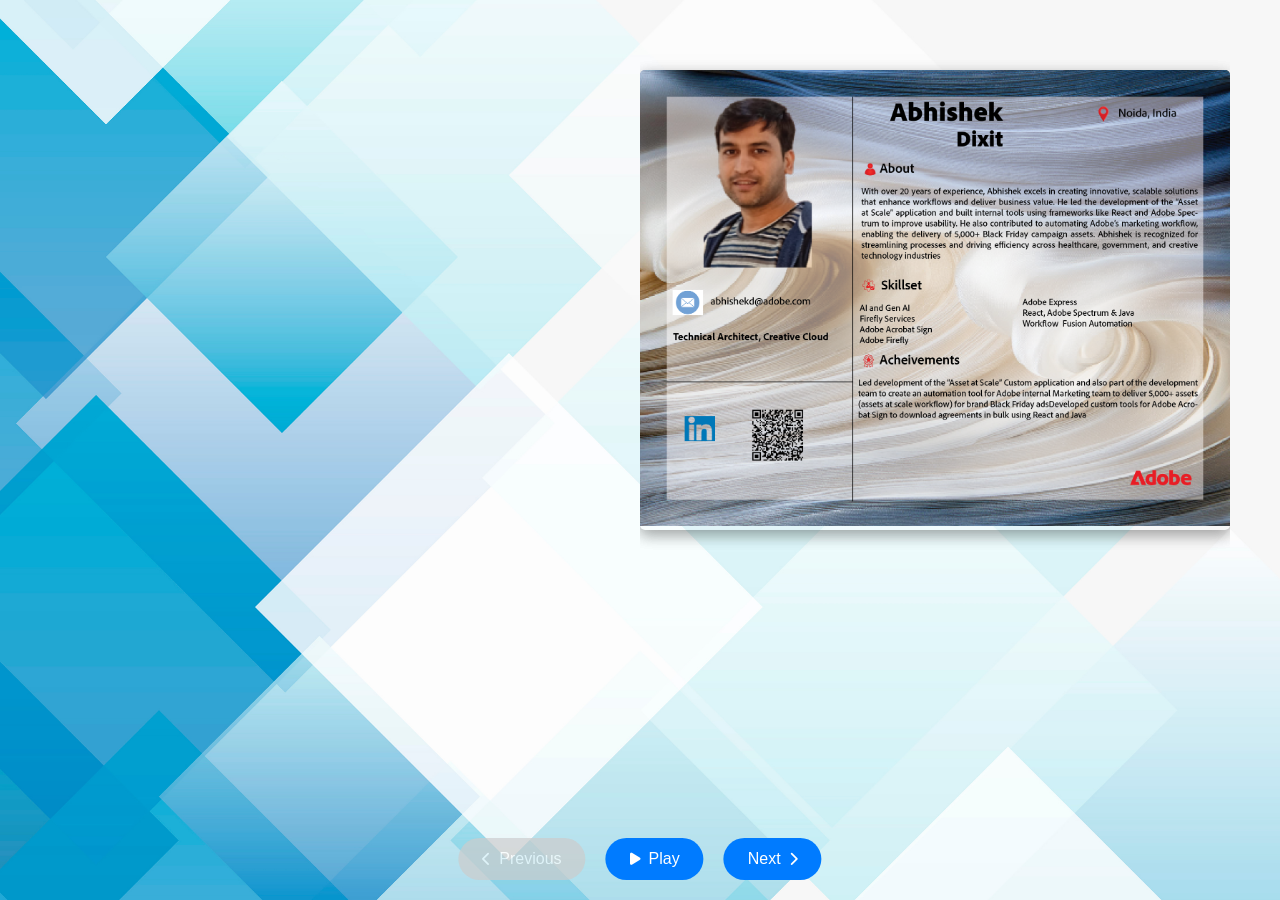
<file: index.html>
<!DOCTYPE html>
<html lang="en">
<head>
  <meta charset="UTF-8">
  <meta name="viewport" content="width=device-width, initial-scale=1.0">
  <title>Flipbook</title>
  <link rel="stylesheet" href="https://cdnjs.cloudflare.com/ajax/libs/font-awesome/6.0.0/css/all.min.css">
  <link rel="stylesheet" href="index.css">
  <script src="https://code.jquery.com/jquery-3.7.1.min.js"></script>
  <script src="index.js"></script>
</head>
<body>
  <div class="container">
    <div class="pages-container">
      <div class="pages">
        <div class="page-num-1">
          <div class="pages-content">
            <div class="pages-background"></div>
            <div class="content-inner">
              <img src="pages/Profiles new design.png" />
            </div>
          </div>
        </div>
        <div class="page-num-2">
          <div class="pages-content">
            <div class="content-inner">
              <img src="pages/Profiles new design2.png" />
            </div>
          </div>
        </div>
        <div class="page-num-3">
          <div class="pages-content">
            <div class="content-inner">
              <img src="pages/Profiles new design3.png" />
            </div>
          </div>
        </div>
        <div class="page-num-3">
          <div class="pages-content">
            <div class="content-inner">
              <img src="pages/Profiles new design4.png" />
            </div>
          </div>
        </div>
        <div class="page-num-3">
          <div class="pages-content">
            <div class="content-inner">
              <img src="pages/Profiles new design5.png" />
            </div>
          </div>
        </div>
        <div class="page-num-3">
          <div class="pages-content">
            <div class="content-inner">
              <img src="pages/Profiles new design6.png" />
            </div>
          </div>
        </div>
        <div class="page-num-3">
          <div class="pages-content">
            <div class="content-inner">
              <img src="pages/Profiles new design7.png" />
            </div>
          </div>
        </div>
        <div class="page-num-4">
          <div class="pages-content">
            <div class="content-inner">
              <img src="pages/Profiles new design8.png" />
            </div>
          </div>
        </div>
        <div class="page-num-4">
          <div class="pages-content">
            <div class="content-inner">
              <img src="pages/Profiles new design10.png" />
            </div>
          </div>
        </div>
        <div class="page-num-4">
          <div class="pages-content">
            <div class="content-inner">
              <img src="pages/GDC_SA.png" />
            </div>
          </div>
        </div>
        <div class="page-num-4">
          <div class="pages-content">
            <div class="content-inner">
              <img src="pages/Profiles new design9.png" />
            </div>
          </div>
        </div>
        <div class="page-num-4">
          <div class="pages-content">
            <div class="content-inner">
              <img src="pages/Profiles new design11.png" />
            </div>
          </div>
        </div>
        <div class="page-num-4">
          <div class="pages-content">
            <div class="content-inner">
              <img src="pages/Profiles new design12.png" />
            </div>
          </div>
        </div>
      </div>
    </div>
	<div class="controls">
		<button id="prev-page"><i class="fas fa-chevron-left"></i> Previous</button>
		<button id="play"><i class="fas fa-play"></i> Play</button>
		<button id="stop" style="display: none;"><i class="fas fa-stop"></i> Stop</button>
		<button id="next-page">Next <i class="fas fa-chevron-right"></i></button>
	  </div>
  </div>
</body>
</html>
</file>
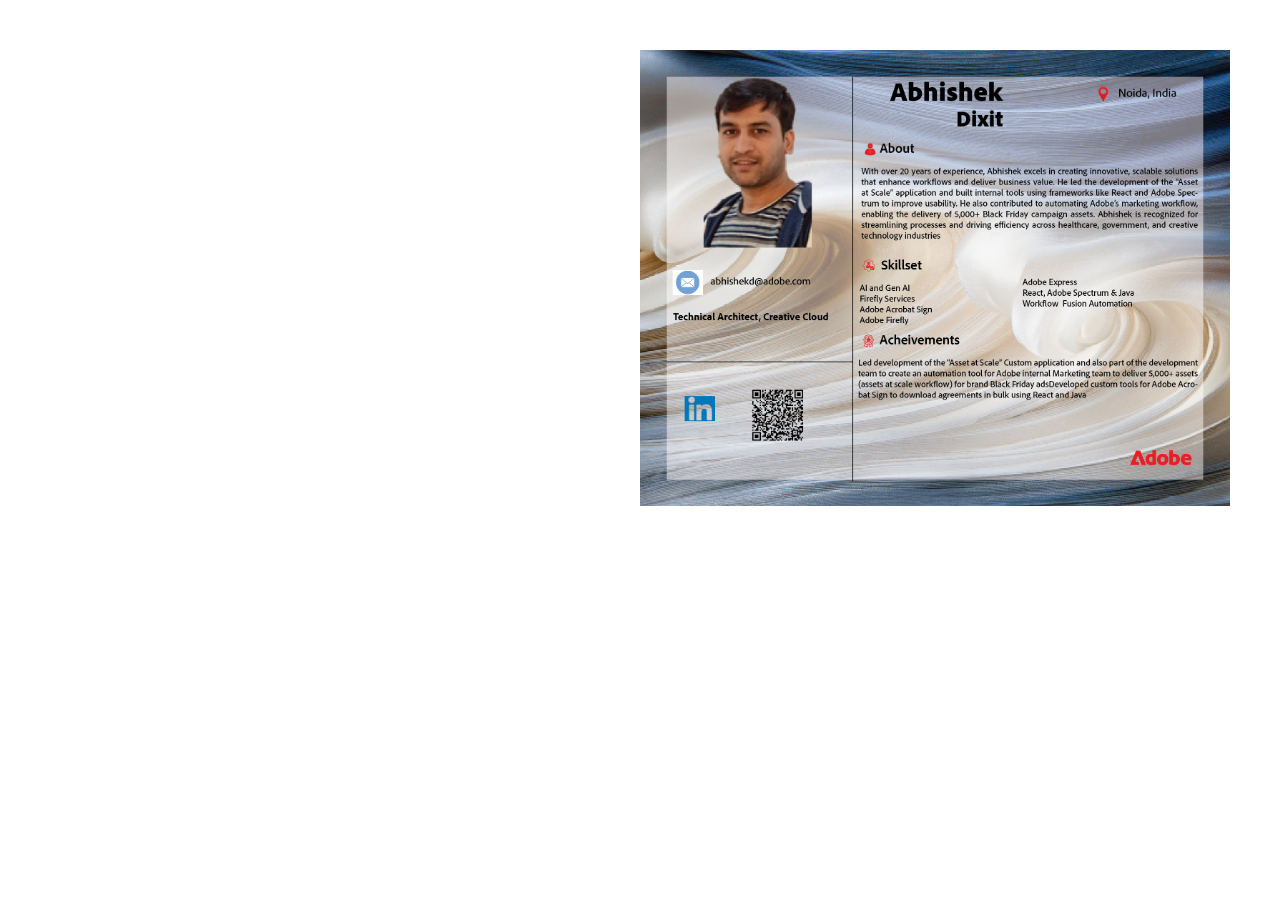
<file: demos/magazine/index.html>
<!DOCTYPE html>
<html lang="en">
<head>
	<meta charset="UTF-8">
	<meta name="viewport" content="width=device-width, initial-scale=1.0">
	<title>Document</title>
	<link rel="stylesheet" href="index.css">
	<script src="https://code.jquery.com/jquery-3.7.1.min.js"></script>
    <script src="index.js"></script>

</head>
<body>
	<div class="container">
		<div class="pages-container">
			<div class="pages">
			  <div class="page-num-1">
				<div class="pages-content">
				  <div class="pages-background"></div>
				  <div class="content-inner">
					<img src="pages/Profiles new design.png" />
				  </div>
				</div>
			  </div>
			  <div class="page-num-2">
				<div class="pages-content">
				  <div class="content-inner">
					<img src="pages/Profiles new design2.png" />
				  </div>
				</div>
	  
			  </div>
			  <div class="page-num-3">
				<div class="pages-content">
				  <div class="content-inner">
					<img src="pages/Profiles new design3.png" />
				  </div>
				</div>
			  </div>
			  <div class="page-num-3">
				<div class="pages-content">
				  <div class="content-inner">
					<img src="pages/Profiles new design4.png" />
				  </div>
				</div>
			  </div>
			  <div class="page-num-3">
				<div class="pages-content">
				  <div class="content-inner">
					<img src="pages/Profiles new design5.png" />
				  </div>
				</div>
			  </div>

			  	  <div class="page-num-3">
				<div class="pages-content">
				  <div class="content-inner">
					<img src="pages/Profiles new design6.png" />
				  </div>
				</div>
			  </div>
			  	  <div class="page-num-3">
				<div class="pages-content">
				  <div class="content-inner">
					<img src="pages/Profiles new design7.png" />
				  </div>
				</div>
			  </div>
			  <div class="page-num-4">
				<div class="pages-content">
				  <div class="content-inner">
					<img src="pages/Profiles new design8.png" />
				  </div>
				</div>
			  </div>
			  <div class="page-num-4">
				<div class="pages-content">
				  <div class="content-inner">
					<img src="pages/Profiles new design10.png" />
				  </div>
				</div>
			  </div>
			  <div class="page-num-4">
				<div class="pages-content">
				  <div class="content-inner">
					<img src="pages/Profiles new design9.png" />
				  </div>
				</div>
			  </div>
			  <div class="page-num-4">
				<div class="pages-content">
				  <div class="content-inner">
					<img src="pages/Profiles new design11.png" />
				  </div>
				</div>
			  </div>
			  <div class="page-num-4">
				<div class="pages-content">
				  <div class="content-inner">
					<img src="pages/Profiles new design12.png" />
				  </div>
				</div>
			  </div>
			</div>
		  </div>
	  
	  </div>
	  
</body>
</html>
</file>
<file: index.css>
img {
  max-width: 100%;
}

body {
  overflow: hidden;
}

.container {
  width: 100%;
  height: 100%;
}

.pages-container {
  position: absolute;
  top: 0;
  left: 0;
  right: 0;
  bottom: 0;
  background-image: url("AdobeStock_351479995.jpeg");
  background-size: cover;
  background-repeat: no-repeat;
}

.pages {
  width: 100%;
}

.pages [class^="page-num-"] {
  background-size: 400px;
  position: relative;
  width: 500px;
}

.pages-content {
  text-align: center;
  position: absolute;
  width: 100%;
  display: table;
  top: 0;
  bottom: 0;
  left: 0;
  right: 0;
  font-size: 12px;
  box-shadow: 0 5px 15px rgba(0, 0, 0, 0.2);
  border-radius: 5px; 
  overflow: hidden;
  margin-top: 20px;
}

.book-wrapper {
  user-select: none;
}

.page-wrapper {
  height: "100% !important";
}

.controls {
  position: fixed;
  bottom: 20px;
  left: 50%;
  transform: translateX(-50%);
  display: flex;
  gap: 0px;
  justify-content: center;
}

.controls button {
  padding: 12px 24px;
  font-size: 16px;
  margin: 0 10px;
  cursor: pointer;
  border: none;
  border-radius: 25px;
  background-color: #007bff;
  color: white;
  transition: background-color 0.3s ease, transform 0.2s ease;
  display: inline-flex;
  align-items: center;
  gap: 8px;
}

.controls button:hover {
  background-color: #0056b3;
  transform: translateY(-2px);
}

.controls button:active {
  transform: translateY(0);
}

.controls button:disabled {
  background-color: #cccccc;
  cursor: not-allowed;
  opacity: 0.7;
}

.controls button i {
  font-size: 14px;
}

#stop {
  display: none; 
}
</file>
<file: demos/magazine/index.css>
img {
  max-width: 100%;
  /* height: 100%; */
}
body {
  /*   background:  linear-gradient(
      rgba(255, 250, 250, 0.75), 
      rgba(255, 250, 250, 0.75)), url(https://image.freepik.com/free-vector/forest-herbs-blue-background_8365-70.jpg); */
      /* background:     linear-gradient(
      rgba(255, 250, 250, 0.75), 
      rgba(255, 250, 250, 0.75)
    ), url(https://i.pinimg.com/736x/3c/c0/54/3cc0541a55ce0550f78246bed0a96380--vintage-floral-backgrounds-vintage-wallpapers.jpg); */
  /* background: linear-gradient(
    rgba(255, 255, 255, 0.9),
    rgba(255, 255, 255, 0.9)
  ); */
  overflow: hidden;
}

.container {
width: 100%;
height: 100%;
}

.pages-container {
  position: absolute;
  top: 0;
  left: 0;
  right: 0;
  bottom: 0;
}

.pages {
  width: 100%;
}
.pages [class^="page-num-"] {
  background-size: 400px;
  position: relative;
  width: 500px;
}

.pages-content {
  text-align: center;
  position: absolute;
  width: 100%;
  display: table;
  top: 0;
  bottom: 0;
  left: 0;
  right: 0;
  font-size: 12px;
}

/* .content-inner {
  height: 100%;
} */

.book-wrapper {
  user-select: none;
}

.page-wrapper{
  height: "100% !important";
}
</file>
